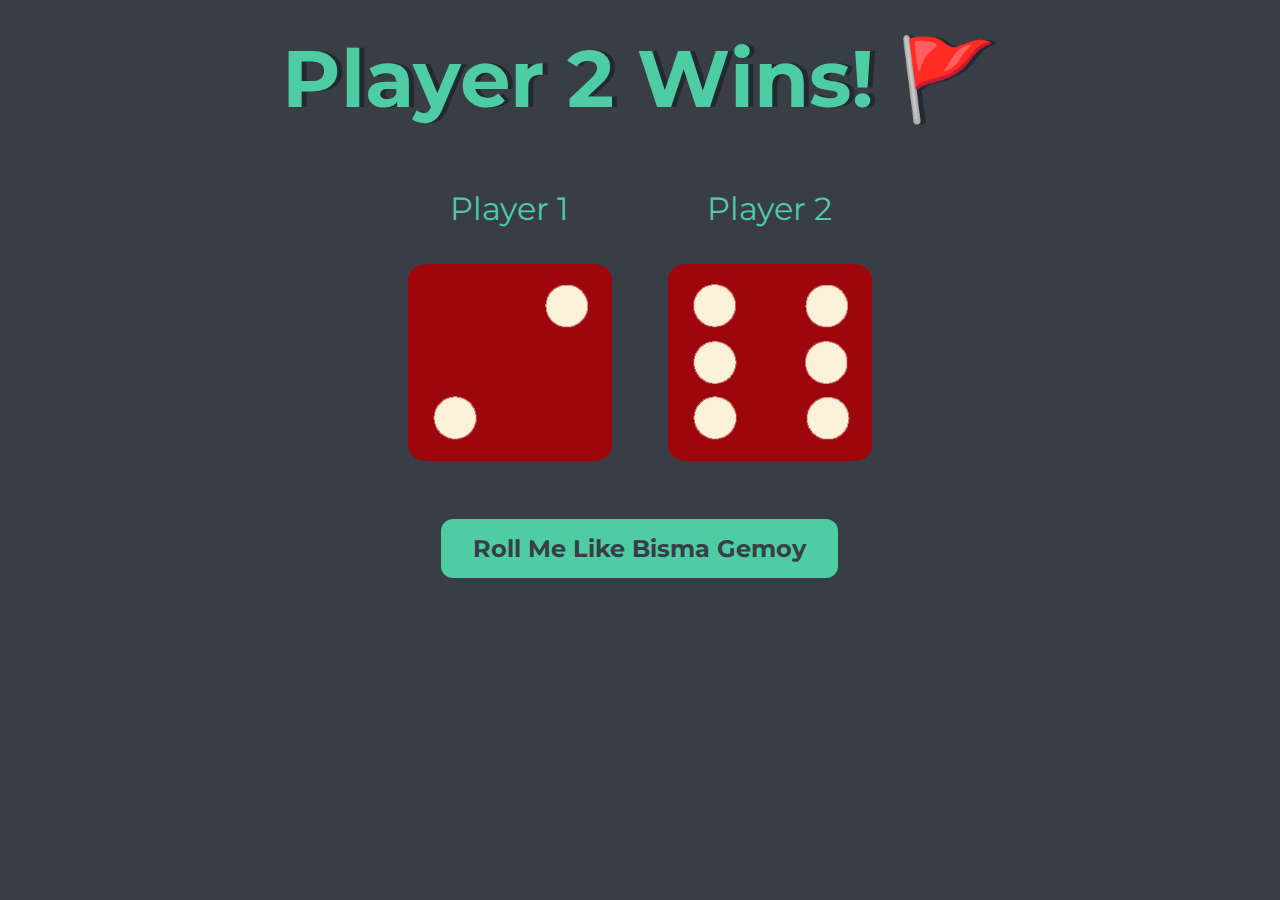
<file: index.html>
<!DOCTYPE html>
<html lang="en" dir="ltr">
  <head>
    <meta charset="utf-8" />
    <title>Dicee</title>
    <link rel="stylesheet" href="styles.css" />
    <link rel="preconnect" href="https://fonts.googleapis.com">
    <link rel="preconnect" href="https://fonts.gstatic.com" crossorigin>
    <link href="https://fonts.googleapis.com/css2?family=Lato:ital,wght@0,100;0,300;0,400;0,700;0,900;1,100;1,300;1,400;1,700;1,900&family=Montserrat:ital,wght@0,100..900;1,100..900&display=swap" rel="stylesheet">
  </head>
  <body>
    <div class="container">
      <h1>Refresh Me</h1>
      <div class="dice">
        <p>Player 1</p>
        <img class="img1" src="dice6.png" />
      </div>

      <div class="dice">
        <p>Player 2</p>
        <img class="img2" src="dice6.png" />
      </div>

      <div class="button-container">
        <button class="roll-button">Roll Me Like Bisma Gemoy</button>
      </div>

    </div>

    <script src="index.js"></script>
  </body>
</html>
</file>
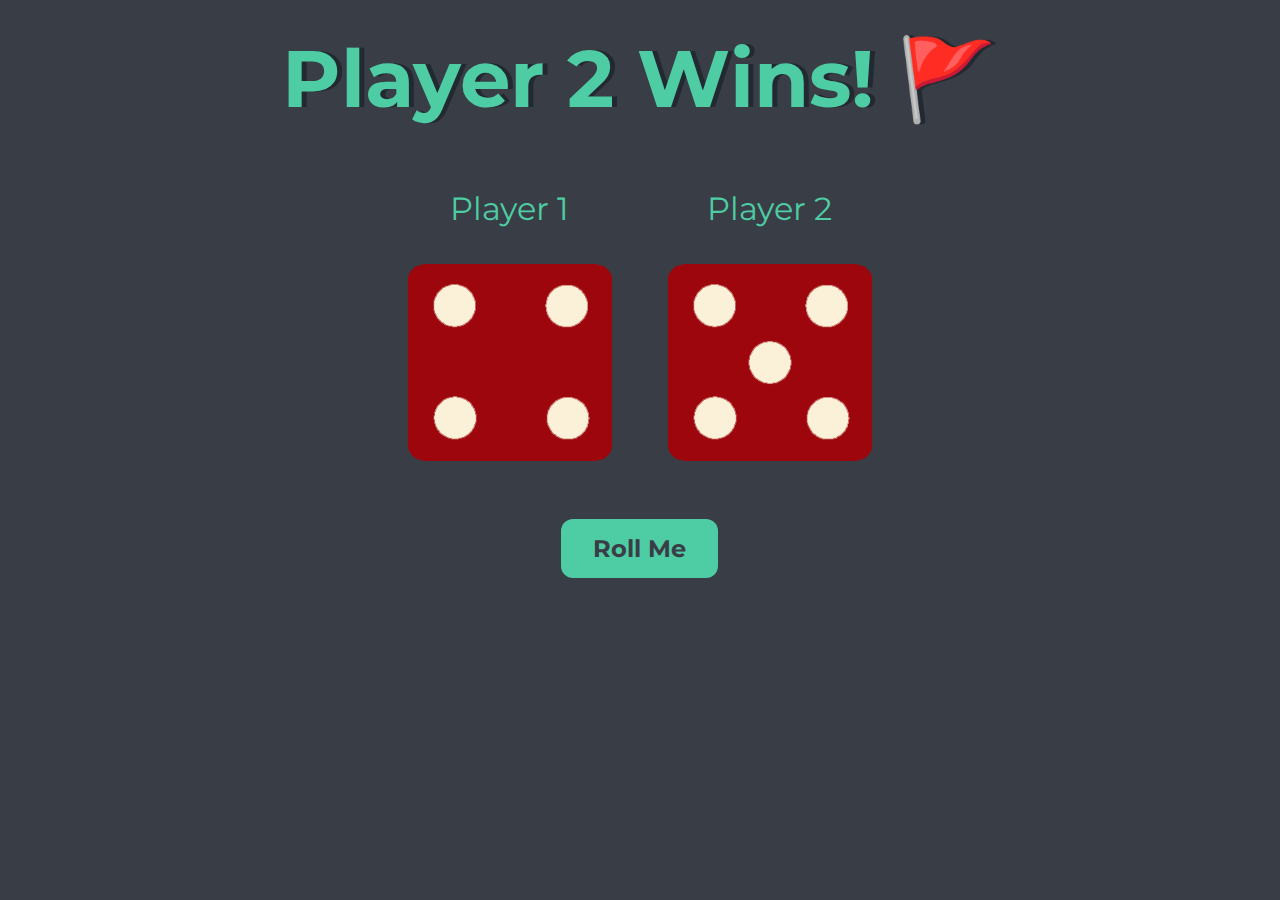
<file: dicee.html>
<!DOCTYPE html>
<html lang="en" dir="ltr">
  <head>
    <meta charset="utf-8" />
    <title>Dicee</title>
    <link rel="stylesheet" href="styles.css" />
    <link rel="preconnect" href="https://fonts.googleapis.com">
    <link rel="preconnect" href="https://fonts.gstatic.com" crossorigin>
    <link href="https://fonts.googleapis.com/css2?family=Lato:ital,wght@0,100;0,300;0,400;0,700;0,900;1,100;1,300;1,400;1,700;1,900&family=Montserrat:ital,wght@0,100..900;1,100..900&display=swap" rel="stylesheet">
  </head>
  <body>
    <div class="container">
      <h1>Click the Button!</h1>

      <div class="dice">
        <p>Player 1</p>
        <img class="img1" src="dice6.png" />
      </div>

      <div class="dice">
        <p>Player 2</p>
        <img class="img2" src="dice6.png" />
      </div>

      <div class="button-container">
        <button class="roll-button">Roll Me</button>
      </div>

    </div>

    <script src="index.js"></script>
  </body>
</html>
</file>
<file: styles.css>
.container {
  width: 70%;
  margin: auto;
  text-align: center;
}

.dice {
  text-align: center;
  display: inline-block;

}

body {
  background-color: #393E46;
}

h1 {
  margin: 30px;
  font-family: "Montserrat", sans-serif;
  text-shadow: 5px 0 #232931;
  font-size: 5rem;
  color: #4ECCA3;
}

p {
  font-size: 2rem;
  color: #4ECCA3;
  font-family: "Montserrat", cursive;
}

img {
  width: 80%;
}

.button-container {
  margin-top: 50px;
}

.roll-button {
  background-color: #4ECCA3;
  border: none;
  color: #393E46;
  padding: 15px 32px;
  text-align: center;
  font-size: 1.5rem;
  font-family: "Montserrat", sans-serif;
  font-weight: bold;
  border-radius: 12px;
  cursor: pointer;
  transition: background-color 0.3s;
}

.roll-button:hover {
  background-color: #43b38f;
}
</file>
